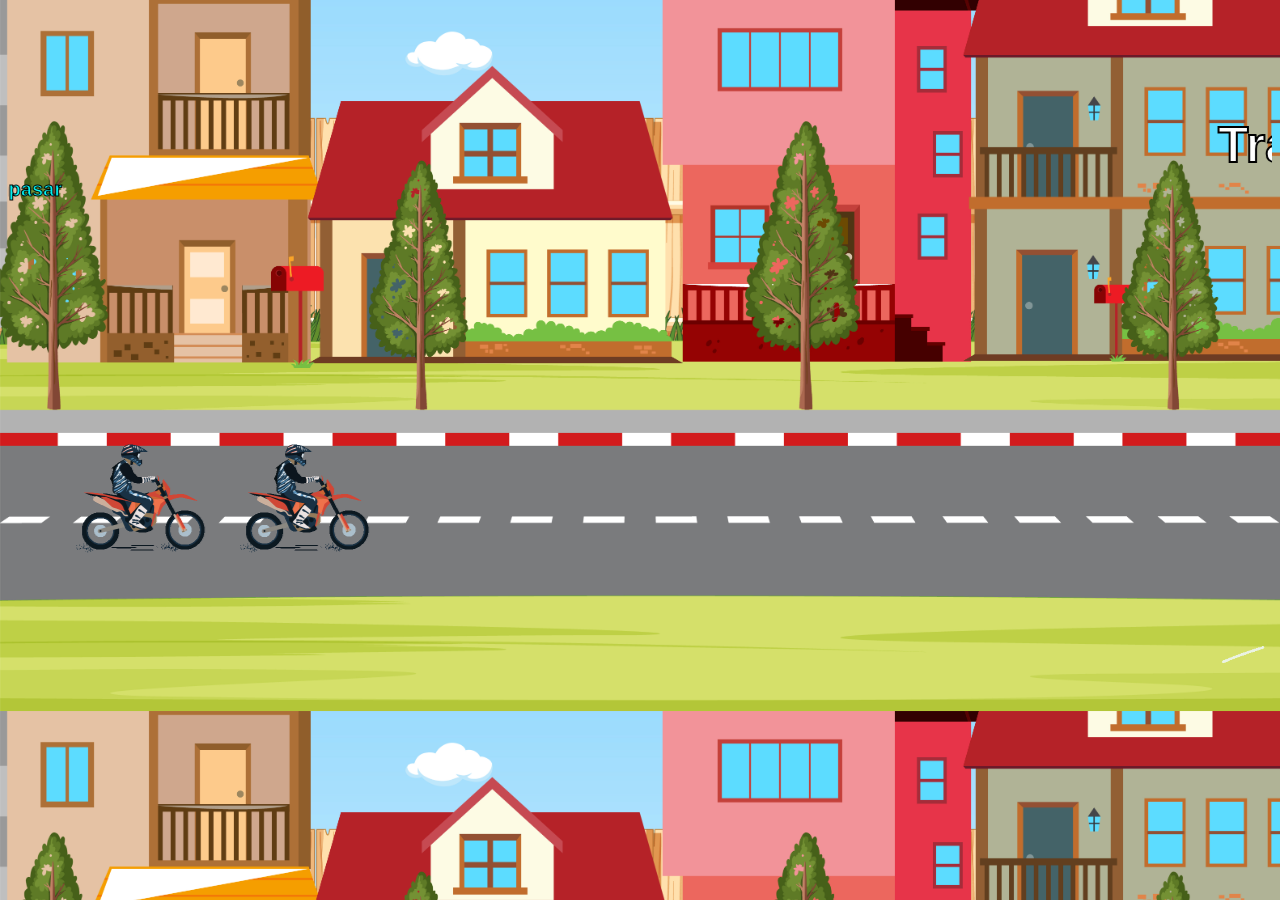
<file: pertemuan 1/index.html>
<!DOCTYPE html>
<html lang="en">
<head>
    <meta charset="UTF-8">
    <meta name="viewport" content="width=device-width, initial-scale=1.0">
    <title>PPLG 2 Bumi Denpasar</title>
    <style>
        body {
            background-image: url("bg.jpg");
            background-size: cover;
        }
        .motor {
            height: 150px;
        }
        .mobil {
            height: 100px;
            transform: scaleX(-1);
        }
        .title {
            color: white;
            font-size: 50px;
            font-family: Arial, Helvetica, sans-serif;
            font-weight: bold;
            -webkit-text-stroke-width: 2px;
            -webkit-text-stroke-color: #000000;
        }
        .credit {
            color: aqua ;
            font-size: 20px;
            font-family: Arial, Helvetica, sans-serif;
            font-weight: bold;
            -webkit-text-stroke-width: 1px;
            -webkit-text-stroke-color: #000000;
        }
    </style>
</head>
<body>
    <br><br><br><br><br><br>
    <marquee direction="left" class="title">
        Traffic game
    </marquee>
    <marquee direction="right" class="credit">
        By Bumi Denpasar
    </marquee>

   
    <br><br><br><br><br><br><br><br><br><br><br><br><br>
    
    <marquee onMouseOut="this.start()" onMouseOver="this.stop()" direction="right">
        <img class="motor" src="mtr.gif" alt="motor">
        <img class="motor" src="mtr.gif" alt="motor">

    </marquee>
    
    <marquee onMouseOut="this.start()" onMouseOver="this.stop()" direction="left" >
        <img class="mobil" src="car.gif" alt="mobil">
    </marquee>
</body>
</html>
</file>
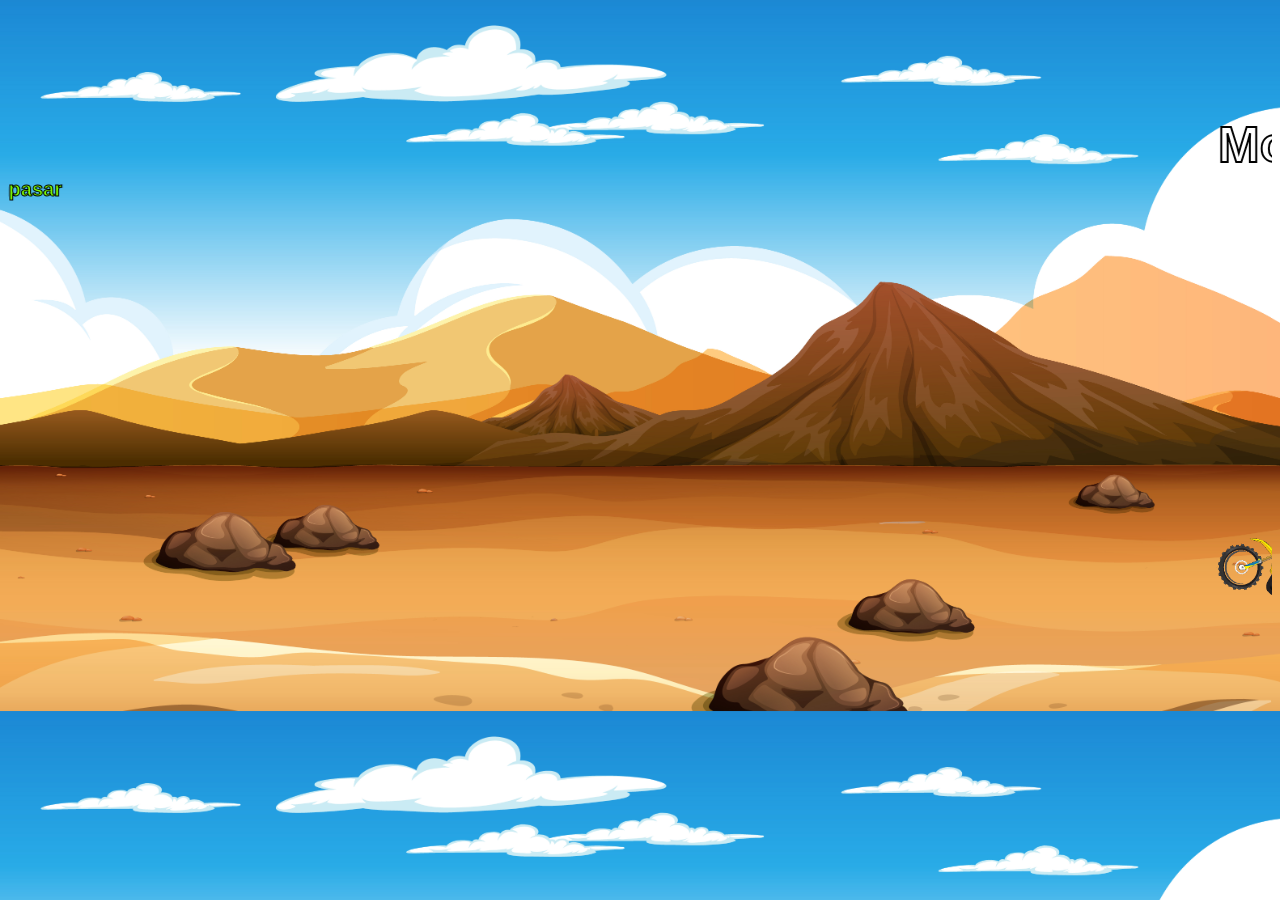
<file: tugas1/index.html>
<!DOCTYPE html>
<html lang="en">
<head>
    <meta charset="UTF-8">
    <meta name="viewport" content="width=device-width, initial-scale=1.0">
    <title>PPLG 2 Bumi Denpasar</title>
    <style>
        body {
            background-image: url("bg.jpg");
            background-size: cover;
        }
        .motor {
            height: 150px;
        }
        .title {
            color: white;
            font-size: 50px;
            font-family: Arial, Helvetica, sans-serif;
            font-weight: bold;
            -webkit-text-stroke-width: 2px;
            -webkit-text-stroke-color: #000000;
        }
        .credit {
            color:chartreuse;
            font-size: 20px;
            font-family: Arial, Helvetica, sans-serif;
            font-weight: bold;
            -webkit-text-stroke-width: 1px;
            -webkit-text-stroke-color: #000000;
        }
    </style>
</head>
<body>
    <br><br><br><br><br><br>
    <marquee direction="left" class="title">Motorcross</marquee>
    <marquee direction="right" class="credit">By Bumi Denpasar</marquee>

    <br><br><br><br><br><br><br><br><br><br><br><br><br><br><br><br><br>
    
    <marquee onMouseOut="this.start()" onMouseOver="this.stop()" direction="left">
        <img class="motor" src="mtr.gif" alt="motor">
    </marquee>
</body>
</html>
</file>
